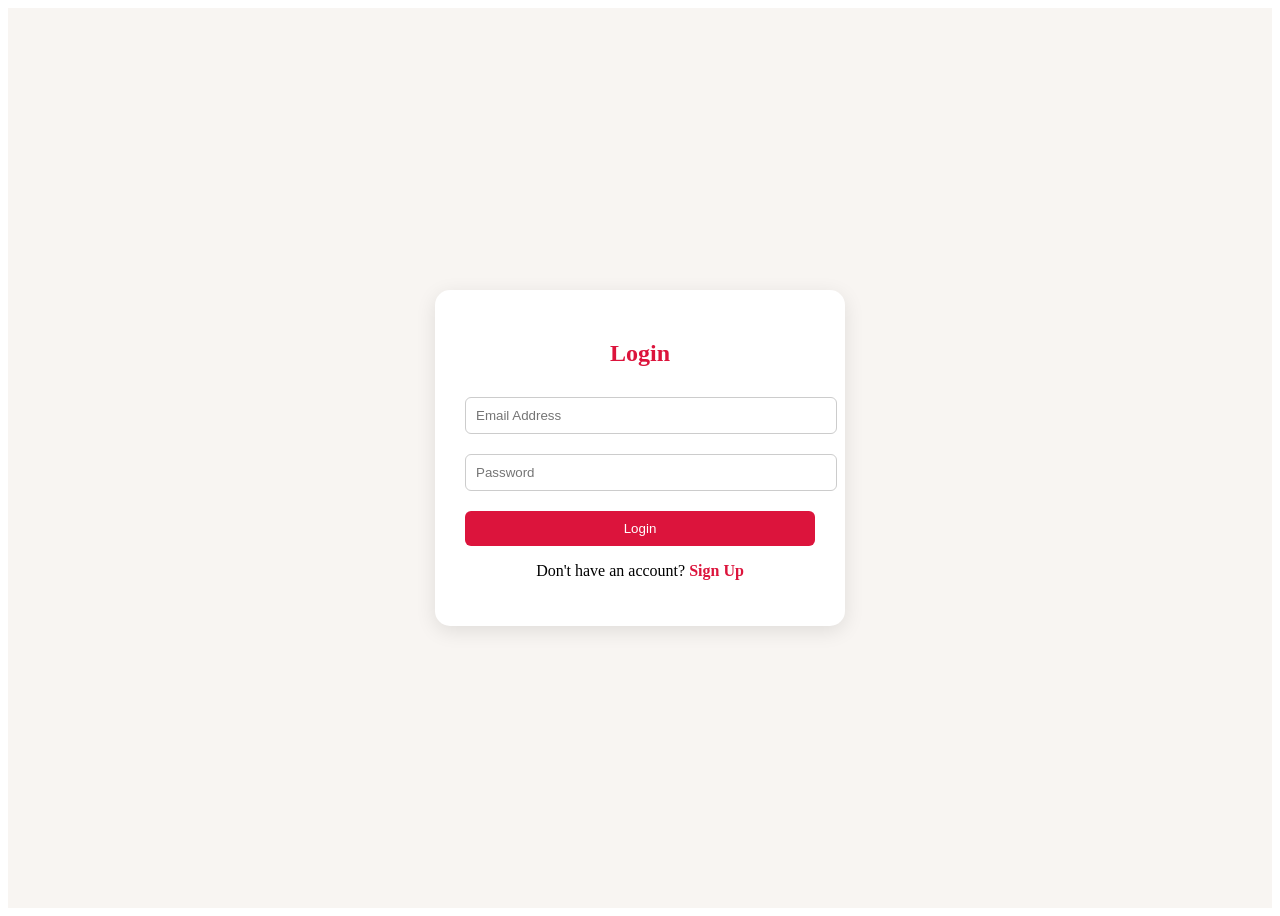
<file: loging.html>
<!DOCTYPE html>
<html lang="en">
<head>
    <meta charset="UTF-8">
    <meta name="viewport" content="width=device-width, initial-scale=1.0">
    <title>Document</title>
    <link rel ="stylesheet" href= "loging.css">
</head>
<body>
      <section class="auth" id="loging">
  <div class="auth-box">

    <h2 id="form-title">Login</h2>

    <form id="login-form">
      <input type="email" placeholder="Email Address" required>
      <input type="password" placeholder="Password" required>
      <button type="submit">Login</button>
      <p>Don't have an account? <span onclick="showSignup()">Sign Up</span></p>
    </form>

    <form id="signup-form" style="display:none;">
      <input type="text" placeholder="Full Name" required>
      <input type="email" placeholder="Email Address" required>
      <input type="password" placeholder="Password" required>
      <input type="password" placeholder="Confirm Password" required>
      <button type="submit">Sign Up</button>
      <p>Already have an account? <span onclick="showLogin()">Login</span></p>
    </form>

  </div>
</section>
  <script src = app.js></script> 
</body>
</html>
</file>
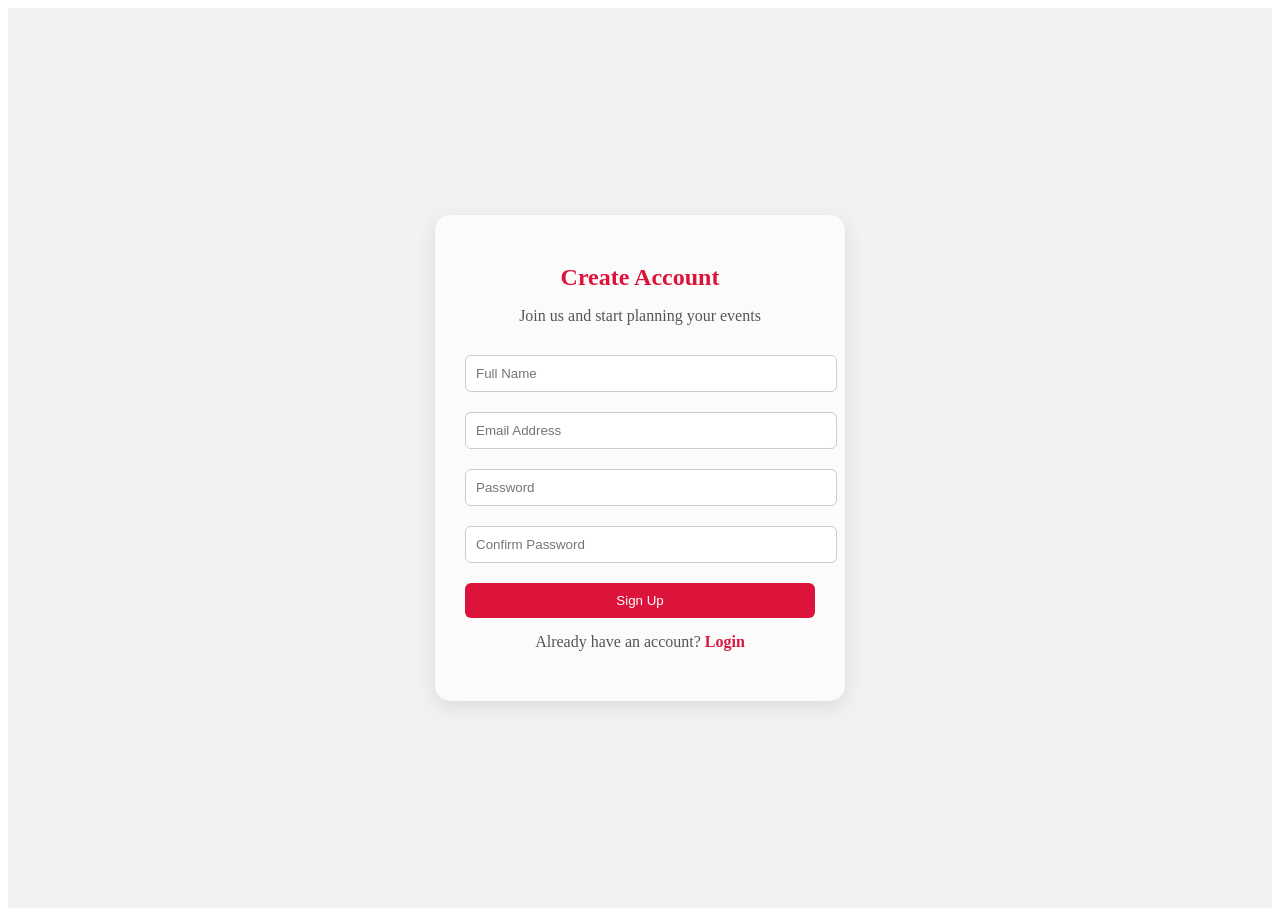
<file: signup.html>
<!DOCTYPE html>
<html lang="en">
<head>
    <meta charset="UTF-8">
    <meta name="viewport" content="width=device-width, initial-scale=1.0">
    <title>Document</title>
    <link rel="stylesheet" href="signup.css">
</head>
<body>
   <!-- loginpage -->
  
<!-- <section class = "loging" id="Longing ">
 
    <div class = "longing-container">
         <input type="text" placeholder="enter your name">
         <input type="text" placeholder="enter password">
         <button>submit</button>

         
    
 </div>
</section> -->
<section class="signup">
  <div class="signup-box">
    
    <h2>Create Account</h2>
    <p>Join us and start planning your events</p>

    <form>
      <input type="text" placeholder="Full Name" required>
      <input type="email" placeholder="Email Address" required>
      <input type="password" placeholder="Password" required>
      <input type="password" placeholder="Confirm Password" required>

      <button type="submit">Sign Up</button>
    </form>

    <p class="login-link">Already have an account? <a href="#">Login</a></p>

  </div>
</section>
</body>
</html>
</file>
<file: loging.css>
.auth {
  height: 100vh;
  display: flex;
  justify-content: center;
  align-items: center;
  background: #f8f5f2;
}

.auth-box {
  background: #fff;
  padding: 30px;
  width: 350px;
  border-radius: 15px;
  text-align: center;
  box-shadow: 0 5px 20px rgba(0,0,0,0.1);
}

.auth-box h2 {
  color: crimson;
  margin-bottom: 20px;
}

.auth-box input {
  width: 100%;
  padding: 10px;
  margin: 10px 0;
  border-radius: 6px;
  border: 1px solid #ccc;
}

.auth-box button {
  width: 100%;
  padding: 10px;
  background: crimson;
  color: #fff;
  border: none;
  border-radius: 6px;
  margin-top: 10px;
  cursor: pointer;
}

.auth-box span {
  color:crimson;
  cursor: pointer;
  font-weight: bold;
}
</file>
<file: signup.css>
/* .loging{
  height: 200px;
  width: 200px;
  border: 1px solid black; 
  display: block;
   text-align: center;
   padding: 60px;
   border-radius: 10px;
  box-shadow:0 2px 10px rgba(0,0,0,0.1);
background-color: rgba(0, 6,0, 0.2);
 margin: 0px,190px,0px,10px ;
 

   
}

.longing-container button{
  color: #c94848;
  justify-content: space-between;
  margin: 5px 5px;
  display: block;
} */
 .signup {
  height: 100vh;
  display: flex;
  justify-content: center;
  align-items: center;
  background: #f4f2f1;
}

.signup-box {
  background: #fbfbfb;
  padding: 30px;
  width: 350px;
  border-radius: 15px;
  text-align: center;
  box-shadow: 0 5px 20px rgba(0,0,0,0.1);
}

.signup-box h2 {
  color: crimson;
  margin-bottom: 10px;
}

.signup-box p {
  color: #555;
  margin-bottom: 20px;
}

.signup-box input {
  width: 100%;
  padding: 10px;
  margin: 10px 0;
  border-radius: 6px;
  border: 1px solid #ccc;
}
 
.signup-box button {
  width: 100%;       
  padding: 10px;                   
  background:crimson; 
  color: #fff;
  border: none;
  border-radius: 6px;
  margin-top: 10px;
  cursor: pointer;
}

.login-link {
  margin-top: 15px;
}

.login-link a {
  color: crimson;
  text-decoration: none;
  font-weight: bold;
}
</file>
